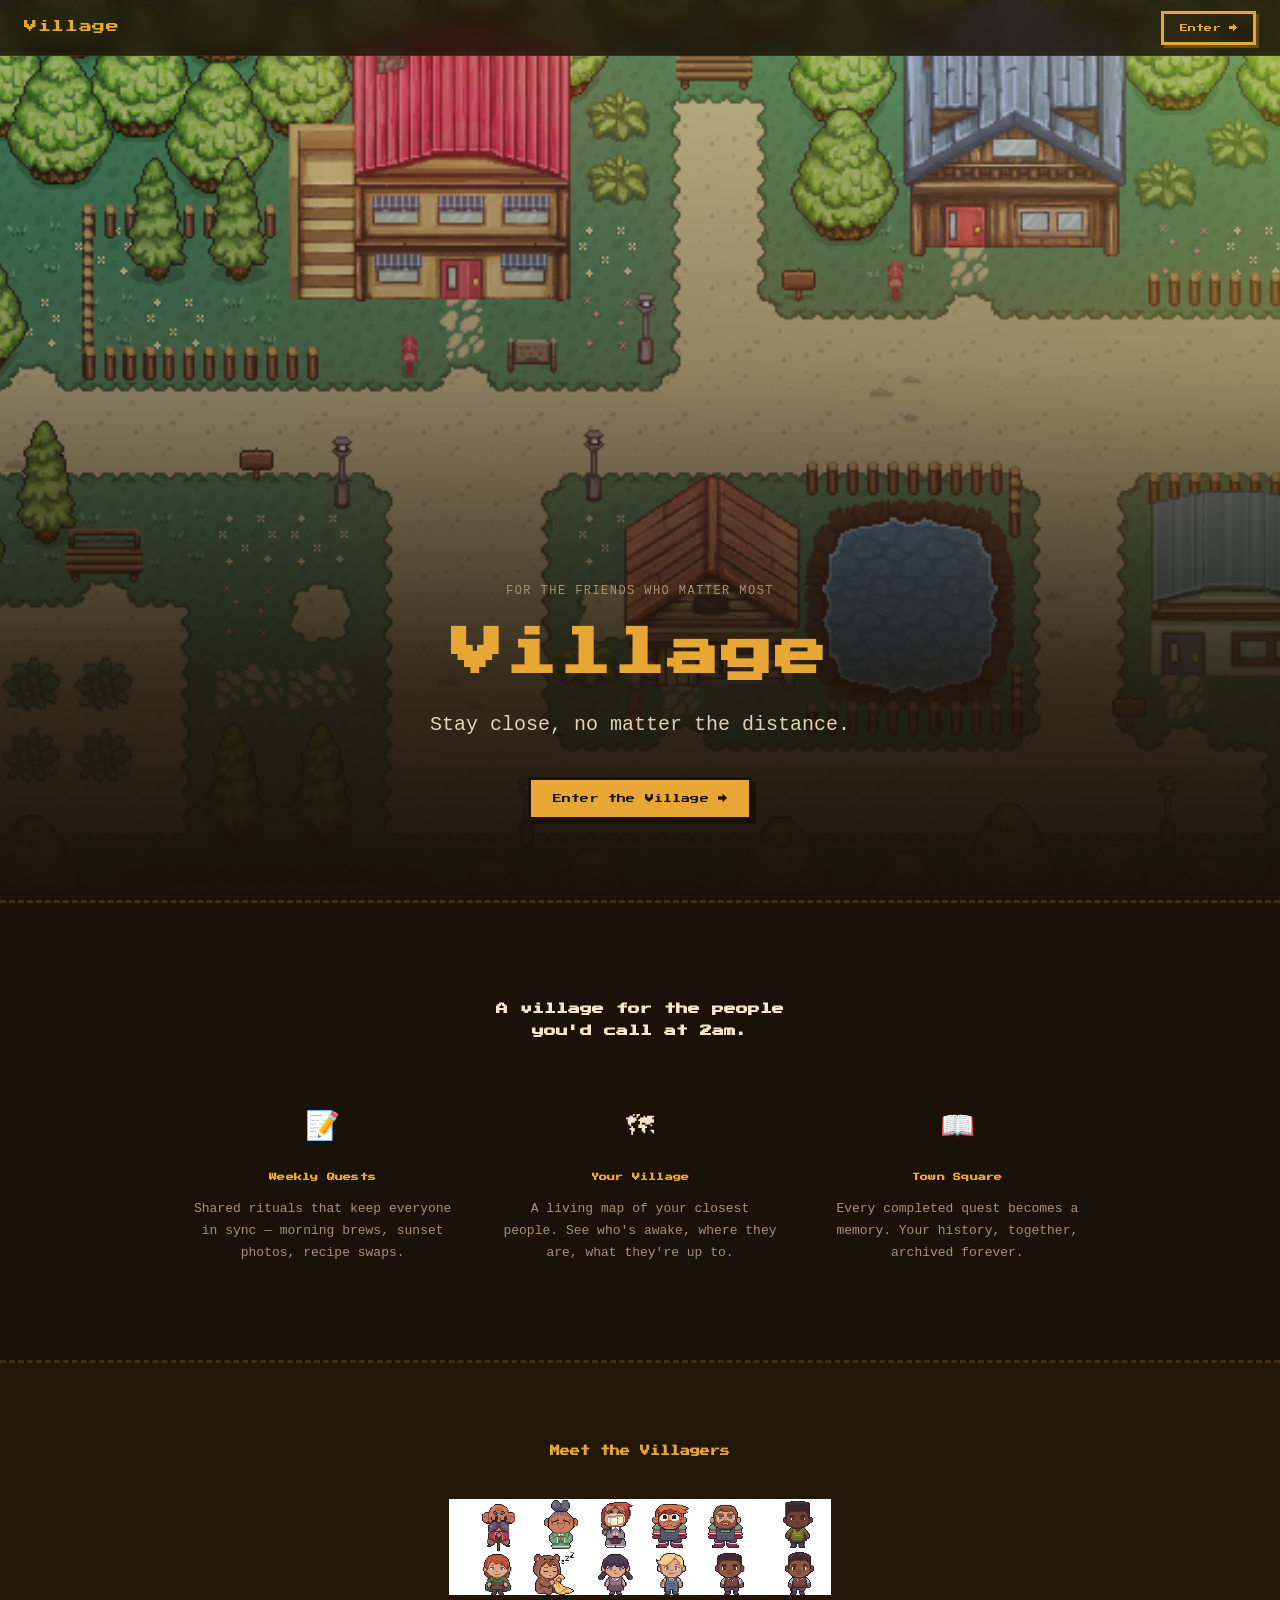
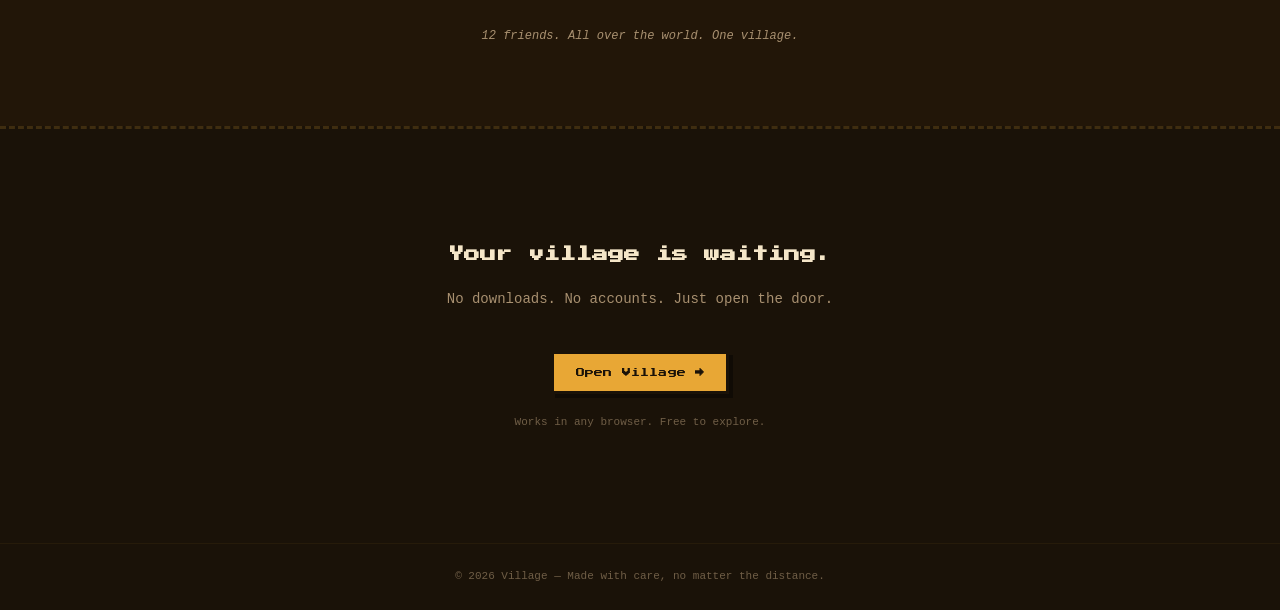
<file: index.html>
<!DOCTYPE html>
<html lang="en">
<head>
  <meta charset="UTF-8" />
  <meta name="viewport" content="width=device-width, initial-scale=1.0" />
  <title>Village — Stay Close, No Matter the Distance</title>
  <meta name="description" content="Village is a cozy social space for the friends who matter most. Share quests, build memories, and stay close — no matter where life takes you." />
  <link rel="preconnect" href="https://fonts.googleapis.com" />
  <link rel="preconnect" href="https://fonts.gstatic.com" crossorigin />
  <link href="https://fonts.googleapis.com/css2?family=Press+Start+2P&display=swap" rel="stylesheet" />

  <style>
    /* ── Design tokens ── */
    :root {
      --bg:         #1a1208;
      --bg-panel:   #221608;
      --cream:      #f5e6c8;
      --cream-muted:#a89070;
      --gold:       #e8a735;
      --pixel:      'Press Start 2P', monospace;
      --body:       'Courier New', Courier, monospace;
    }

    /* ── Reset ── */
    *, *::before, *::after { box-sizing: border-box; margin: 0; padding: 0; }
    html { scroll-behavior: smooth; }
    body {
      background: var(--bg);
      color: var(--cream);
      font-family: var(--body);
      line-height: 1.6;
      -webkit-font-smoothing: antialiased;
    }
    img { display: block; max-width: 100%; }
    a { color: inherit; text-decoration: none; }

    /* ── Container ── */
    .container {
      max-width: 960px;
      margin: 0 auto;
      padding: 0 24px;
    }

    /* ── Pixel button ── */
    .btn {
      display: inline-block;
      font-family: var(--pixel);
      font-size: 9px;
      padding: 14px 22px;
      background: var(--gold);
      color: var(--bg);
      border: 3px solid var(--bg);
      box-shadow: 4px 4px 0 rgba(0,0,0,0.4);
      cursor: pointer;
      transition: transform 0.1s, box-shadow 0.1s;
      letter-spacing: 0.02em;
      line-height: 1;
      -webkit-font-smoothing: none;
    }
    .btn:hover  { transform: translateY(-2px); box-shadow: 4px 6px 0 rgba(0,0,0,0.4); }
    .btn:active { transform: translateY(2px);  box-shadow: 2px 2px 0 rgba(0,0,0,0.4); }
    .btn-outline {
      background: transparent;
      color: var(--gold);
      border-color: var(--gold);
      box-shadow: 3px 3px 0 rgba(232,167,53,0.3);
      font-size: 8px;
      padding: 10px 16px;
    }
    .btn-outline:hover { transform: translateY(-2px); box-shadow: 3px 5px 0 rgba(232,167,53,0.3); }

    /* ── Header ── */
    header {
      position: fixed;
      top: 0; left: 0; right: 0;
      z-index: 100;
      height: 56px;
      display: flex;
      align-items: center;
      justify-content: space-between;
      padding: 0 24px;
      background: rgba(26,18,8,0.85);
      backdrop-filter: blur(8px);
      -webkit-backdrop-filter: blur(8px);
      border-bottom: 1px solid rgba(232,167,53,0.12);
      transition: box-shadow 0.2s;
    }
    header.scrolled { box-shadow: 0 2px 16px rgba(0,0,0,0.5); }
    .header-logo {
      font-family: var(--pixel);
      font-size: 13px;
      color: var(--gold);
      -webkit-font-smoothing: none;
      letter-spacing: 0.05em;
    }

    /* ── Hero ── */
    #hero {
      position: relative;
      height: 100svh;
      min-height: 560px;
      display: flex;
      align-items: flex-end;
      background: url('town.png') center / cover no-repeat;
    }
    #hero::before {
      content: '';
      position: absolute;
      inset: 0;
      background: linear-gradient(
        to bottom,
        rgba(26,18,8,0.1) 0%,
        rgba(26,18,8,0.35) 40%,
        rgba(26,18,8,0.85) 75%,
        #1a1208 100%
      );
    }
    .hero-content {
      position: relative;
      width: 100%;
      text-align: center;
      padding: 0 24px 80px;
    }
    .hero-eyebrow {
      font-family: var(--body);
      font-size: 12px;
      color: var(--cream-muted);
      letter-spacing: 0.12em;
      text-transform: uppercase;
      margin-bottom: 20px;
    }
    .hero-title {
      font-family: var(--pixel);
      font-size: clamp(28px, 6vw, 52px);
      color: var(--gold);
      -webkit-font-smoothing: none;
      line-height: 1.3;
      margin-bottom: 20px;
      letter-spacing: 0.04em;
    }
    .hero-tagline {
      font-family: var(--body);
      font-size: clamp(16px, 2.5vw, 20px);
      color: var(--cream);
      margin-bottom: 36px;
      opacity: 0.9;
    }
    .scroll-hint {
      position: absolute;
      bottom: 28px;
      left: 50%;
      transform: translateX(-50%);
      width: 20px;
      height: 20px;
      border-right: 2px solid var(--gold);
      border-bottom: 2px solid var(--gold);
      transform: translateX(-50%) rotate(45deg);
      opacity: 0.5;
      animation: bounce 1.6s ease-in-out infinite;
      transition: opacity 0.4s;
    }
    @keyframes bounce {
      0%, 100% { transform: translateX(-50%) rotate(45deg) translateY(0); }
      50%       { transform: translateX(-50%) rotate(45deg) translateY(6px); }
    }

    /* ── Section divider ── */
    .divider {
      border: none;
      border-top: 3px dashed rgba(232,167,53,0.18);
      margin: 0;
    }

    /* ── Features ── */
    #features {
      background: var(--bg);
      padding: 96px 0;
    }
    .section-heading {
      font-family: var(--pixel);
      font-size: clamp(9px, 1.2vw, 12px);
      color: var(--cream);
      -webkit-font-smoothing: none;
      line-height: 1.8;
      text-align: center;
      margin-bottom: 64px;
      max-width: 600px;
      margin-left: auto;
      margin-right: auto;
    }
    .pillars {
      display: grid;
      grid-template-columns: repeat(3, 1fr);
      gap: 48px 40px;
    }
    .pillar {
      text-align: center;
    }
    .pillar-icon {
      font-size: 28px;
      margin-bottom: 20px;
    }
    .pillar-title {
      font-family: var(--pixel);
      font-size: 8px;
      color: var(--gold);
      -webkit-font-smoothing: none;
      margin-bottom: 14px;
      line-height: 1.6;
      letter-spacing: 0.03em;
    }
    .pillar-body {
      font-family: var(--body);
      font-size: 13px;
      color: var(--cream-muted);
      line-height: 1.7;
    }

    /* ── Characters ── */
    #characters {
      background: var(--bg-panel);
      padding: 80px 0;
    }
    .characters-heading {
      font-family: var(--pixel);
      font-size: 10px;
      color: var(--gold);
      -webkit-font-smoothing: none;
      text-align: center;
      margin-bottom: 40px;
    }
    .grid-scroll {
      overflow-x: auto;
      overflow-y: hidden;
      -webkit-overflow-scrolling: touch;
      padding-bottom: 8px;
    }
    .grid-scroll::-webkit-scrollbar {
      height: 3px;
    }
    .grid-scroll::-webkit-scrollbar-track { background: rgba(255,255,255,0.04); }
    .grid-scroll::-webkit-scrollbar-thumb { background: rgba(232,167,53,0.3); border-radius: 2px; }
    .grid-img {
      height: 96px;
      width: auto;
      max-width: none;
      image-rendering: pixelated;
      image-rendering: crisp-edges;
      margin: 0 auto;
    }
    .characters-sub {
      font-family: var(--body);
      font-style: italic;
      font-size: 12px;
      color: var(--cream-muted);
      text-align: center;
      margin-top: 24px;
    }

    /* ── CTA ── */
    #cta {
      background: var(--bg);
      padding: 112px 24px;
      text-align: center;
    }
    .cta-heading {
      font-family: var(--pixel);
      font-size: clamp(12px, 2vw, 16px);
      color: var(--cream);
      -webkit-font-smoothing: none;
      line-height: 1.7;
      margin-bottom: 20px;
    }
    .cta-sub {
      font-family: var(--body);
      font-size: 14px;
      color: var(--cream-muted);
      margin-bottom: 40px;
    }
    .cta-fine {
      margin-top: 20px;
      font-family: var(--body);
      font-size: 11px;
      color: var(--cream-muted);
      opacity: 0.6;
    }

    /* ── Footer ── */
    footer {
      background: var(--bg);
      border-top: 1px solid rgba(232,167,53,0.1);
      padding: 24px;
      text-align: center;
      font-family: var(--body);
      font-size: 11px;
      color: var(--cream-muted);
      opacity: 0.6;
    }

    /* ── Mobile ── */
    @media (max-width: 720px) {
      .pillars {
        grid-template-columns: 1fr;
        gap: 40px;
      }
      #features { padding: 72px 0; }
      .section-heading { font-size: 9px; margin-bottom: 48px; }
    }
  </style>
</head>
<body>

  <!-- Header -->
  <header id="site-header">
    <span class="header-logo">Village</span>
    <a href="/app" class="btn btn-outline">Enter &rarr;</a>
  </header>

  <!-- Hero -->
  <section id="hero">
    <div class="hero-content">
      <p class="hero-eyebrow">For the friends who matter most</p>
      <h1 class="hero-title">Village</h1>
      <p class="hero-tagline">Stay close, no matter the distance.</p>
      <a href="/app" class="btn">Enter the Village &rarr;</a>
    </div>
    <span class="scroll-hint" id="scroll-hint" aria-hidden="true"></span>
  </section>

  <hr class="divider" />

  <!-- Features -->
  <section id="features">
    <div class="container">
      <h2 class="section-heading">A village for the people<br />you'd call at 2am.</h2>
      <div class="pillars">
        <div class="pillar">
          <div class="pillar-icon">&#128221;</div>
          <h3 class="pillar-title">Weekly Quests</h3>
          <p class="pillar-body">Shared rituals that keep everyone in sync — morning brews, sunset photos, recipe swaps.</p>
        </div>
        <div class="pillar">
          <div class="pillar-icon">&#128506;</div>
          <h3 class="pillar-title">Your Village</h3>
          <p class="pillar-body">A living map of your closest people. See who's awake, where they are, what they're up to.</p>
        </div>
        <div class="pillar">
          <div class="pillar-icon">&#128214;</div>
          <h3 class="pillar-title">Town Square</h3>
          <p class="pillar-body">Every completed quest becomes a memory. Your history, together, archived forever.</p>
        </div>
      </div>
    </div>
  </section>

  <hr class="divider" />

  <!-- Characters -->
  <section id="characters">
    <div class="container">
      <h2 class="characters-heading">Meet the Villagers</h2>
      <div class="grid-scroll">
        <img
          src="peoplegrid.png"
          alt="The 12 villagers of Village — pixel art characters from all over the world"
          class="grid-img"
        />
      </div>
      <p class="characters-sub">12 friends. All over the world. One village.</p>
    </div>
  </section>

  <hr class="divider" />

  <!-- CTA -->
  <section id="cta">
    <h2 class="cta-heading">Your village is waiting.</h2>
    <p class="cta-sub">No downloads. No accounts. Just open the door.</p>
    <a href="/app" class="btn">Open Village &rarr;</a>
    <p class="cta-fine">Works in any browser. Free to explore.</p>
  </section>

  <!-- Footer -->
  <footer>
    &copy; 2026 Village &mdash; Made with care, no matter the distance.
  </footer>

  <script>
    // Sticky header shadow on scroll
    const header = document.getElementById('site-header');
    const hint = document.getElementById('scroll-hint');
    window.addEventListener('scroll', () => {
      header.classList.toggle('scrolled', window.scrollY > 10);
      if (window.scrollY > 80) hint.style.opacity = '0';
    }, { passive: true });
  </script>

</body>
</html>
</file>
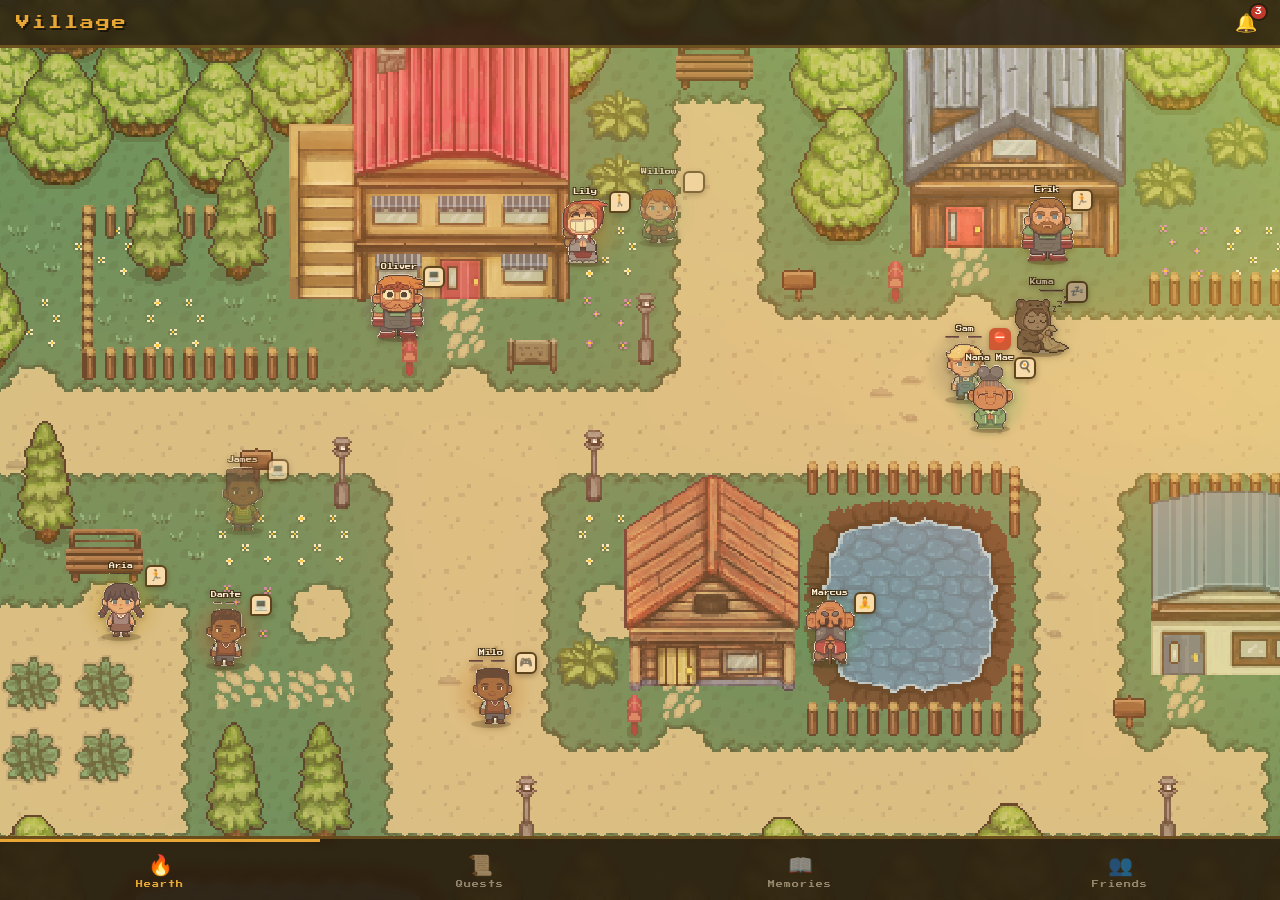
<file: app.html>
<!DOCTYPE html>
<html lang="en">
<head>
  <meta charset="UTF-8">
  <meta name="viewport" content="width=device-width, initial-scale=1.0">
  <title>Village — Stay Close, No Matter the Distance</title>
  <link rel="stylesheet" href="css/variables.css">
  <link rel="stylesheet" href="css/reset.css">
  <link rel="stylesheet" href="css/animations.css">
  <link rel="stylesheet" href="css/layout.css">
  <link rel="stylesheet" href="css/town.css">
  <link rel="stylesheet" href="css/pixel-ui.css">
  <link rel="stylesheet" href="css/panels.css">
</head>
<body>

<div id="app">
  <!-- Loading Screen -->
  <div id="loading-screen">
    <div class="loading-logo">Village</div>
    <div class="loading-tagline">Stay close, no matter the distance</div>
    <div class="loading-bar-container">
      <div class="loading-bar-fill"></div>
    </div>
  </div>

  <!-- Town Map (base layer) -->
  <div id="town"></div>

  <!-- Day/Night Overlay -->
  <div id="daynight-overlay"></div>

  <!-- Overlay Dim (behind panels) -->
  <div id="overlay-dim"></div>

  <!-- Profile Card (floating near villager) -->
  <div id="profile-card"></div>

  <!-- Quest Board Panel (right) -->
  <div id="quest-panel" class="panel panel-right">
    <div class="panel-header">
      <h2>📜 Village Quests</h2>
      <button class="btn-close" aria-label="Close">✕</button>
    </div>
    <div class="panel-body"></div>
  </div>

  <!-- Town Square Panel (left) -->
  <div id="memory-panel" class="panel panel-left">
    <div class="panel-header">
      <h2>📖 Town Square</h2>
      <button class="btn-close" aria-label="Close">✕</button>
    </div>
    <div class="panel-body"></div>
  </div>

  <!-- Friends Panel (narrow right) -->
  <div id="friends-panel" class="panel panel-right-narrow">
    <div class="panel-header">
      <h2>👥 Friends</h2>
      <button class="btn-close" aria-label="Close">✕</button>
    </div>
    <div class="panel-body"></div>
  </div>

  <!-- Notification Feed (dropdown) -->
  <div id="notification-feed"></div>

  <!-- Walk-through bar -->
  <div id="walkthrough-bar">
    <span style="font-family:var(--font-pixel);font-size:8px;color:var(--color-accent-gold)">🚶 Walking Through Memories</span>
    <button class="btn btn-small btn-primary" id="exit-walkthrough">Back to Village</button>
  </div>

  <!-- Top Bar -->
  <header id="top-bar">
    <div class="logo">Village</div>
    <div class="top-bar-actions">
      <button id="btn-notifications" class="icon-btn">
        🔔
        <span class="badge">3</span>
      </button>
    </div>
  </header>

  <!-- Tab Bar -->
  <nav id="tab-bar">
    <button class="tab active" data-panel="hearth">
      <span class="tab-icon">🔥</span>
      <span class="tab-label">Hearth</span>
    </button>
    <button class="tab" data-panel="quests">
      <span class="tab-icon">📜</span>
      <span class="tab-label">Quests</span>
    </button>
    <button class="tab" data-panel="memories">
      <span class="tab-icon">📖</span>
      <span class="tab-label">Memories</span>
    </button>
    <button class="tab" data-panel="friends">
      <span class="tab-icon">👥</span>
      <span class="tab-label">Friends</span>
    </button>
  </nav>
</div>

<!-- Scripts (dependency order) -->
<script src="js/data.js"></script>
<script src="js/villager.js"></script>
<script src="js/ui.js"></script>
<script src="js/hearth.js"></script>
<script src="js/quests.js"></script>
<script src="js/confetti.js"></script>
<script src="js/townsquare.js"></script>
<script src="js/app.js"></script>

</body>
</html>
</file>
<file: css/variables.css>
@import url('https://fonts.googleapis.com/css2?family=Press+Start+2P&display=swap');

:root {
  /* Fonts */
  --font-pixel: 'Press Start 2P', monospace;
  --font-body: 'Courier New', Courier, monospace;

  /* Core palette (derived from town.png) */
  --color-bg: #2a1e0f;
  --color-panel: #3d2b1f;
  --color-panel-darker: #2e1f14;
  --color-parchment: #f5e6c8;
  --color-parchment-dark: #d4c4a0;
  --color-text-dark: #2a1e0f;
  --color-text-light: #f5e6c8;
  --color-accent-gold: #e8a735;
  --color-accent-gold-dark: #b87e20;
  --color-green: #5b8c3e;
  --color-blue: #4a7fb5;
  --color-red: #c0392b;

  /* Mood ring colors */
  --mood-energized: #f1c40f;
  --mood-peaceful: #2ecc71;
  --mood-stressed: #e74c3c;
  --mood-excited: #e67e22;
  --mood-lonely: #3498db;
  --mood-creative: #9b59b6;

  /* Pulse states */
  --pulse-active: #2ecc71;
  --pulse-away: #f39c12;
  --pulse-dnd: #e74c3c;
  --pulse-sleeping: #636e72;

  /* Z-index bands */
  --z-town: 0;
  --z-daynight: 1;
  --z-villagers: 2;        /* 2–999, Y-sorted */
  --z-profile: 1000;
  --z-panels: 2000;
  --z-toasts: 3000;
  --z-confetti: 3000;
  --z-topbar: 4000;
  --z-tabbar: 4000;
  --z-modal: 5000;

  /* Layout */
  --topbar-h: 48px;
  --tabbar-h: 64px;
  --panel-width: 420px;
  --panel-narrow: 280px;
  --panel-wide: 520px;

  /* Pixel border shorthand */
  --border-pixel: 4px solid var(--color-bg);
  --shadow-pixel: 4px 4px 0 rgba(0,0,0,0.3);
}
</file>
<file: css/animations.css>
/* Villager bob while walking */
@keyframes bob {
  0%, 100% { transform: translateY(0); }
  50% { transform: translateY(-3px); }
}

/* Mood ring pulse */
@keyframes pulse-glow {
  0%, 100% { opacity: 0.3; }
  50% { opacity: 0.55; }
}

/* Activity bubble float */
@keyframes bubble-float {
  0%, 100% { transform: translateY(0); }
  50% { transform: translateY(-2px); }
}

/* Click bounce */
@keyframes click-bounce {
  0% { transform: scale(1); }
  40% { transform: scale(1.2); }
  100% { transform: scale(1); }
}

/* Panel slide in from right */
@keyframes slide-in-right {
  from { transform: translateX(100%); }
  to { transform: translateX(0); }
}

/* Panel slide in from left */
@keyframes slide-in-left {
  from { transform: translateX(-100%); }
  to { transform: translateX(0); }
}

/* Profile card pop */
@keyframes card-pop {
  0% { opacity: 0; transform: scale(0.8) translateY(10px); }
  70% { opacity: 1; transform: scale(1.03) translateY(-2px); }
  100% { opacity: 1; transform: scale(1) translateY(0); }
}

/* Toast slide down */
@keyframes toast-in {
  from { transform: translateX(-50%) translateY(-120%); opacity: 0; }
  to { transform: translateX(-50%) translateY(0); opacity: 1; }
}

@keyframes toast-out {
  from { transform: translateX(-50%) translateY(0); opacity: 1; }
  to { transform: translateX(-50%) translateY(-120%); opacity: 0; }
}

/* Star twinkle */
@keyframes twinkle {
  0%, 100% { opacity: 0; }
  50% { opacity: 1; }
}

/* Confetti fall */
@keyframes confetti-fall {
  0% { transform: translateY(0) rotate(0deg); opacity: 1; }
  100% { transform: translateY(100vh) rotate(720deg); opacity: 0; }
}

/* Hover lift */
@keyframes hover-lift {
  from { transform: translateY(0); }
  to { transform: translateY(-3px); }
}

/* Gold flash for quest completion */
@keyframes gold-flash {
  0% { box-shadow: 0 0 0 0 rgba(232, 167, 53, 0.6); }
  50% { box-shadow: 0 0 20px 10px rgba(232, 167, 53, 0.4); }
  100% { box-shadow: 0 0 0 0 rgba(232, 167, 53, 0); }
}

/* Loading bar fill */
@keyframes load-fill {
  from { width: 0%; }
  to { width: 100%; }
}

/* Notification badge pulse */
@keyframes badge-pulse {
  0%, 100% { transform: scale(1); }
  50% { transform: scale(1.15); }
}
</file>
<file: css/layout.css>
/* ===== App Container ===== */
#app {
  position: fixed;
  inset: 0;
  overflow: hidden;
}

/* ===== Top Bar ===== */
#top-bar {
  position: fixed;
  top: 0;
  left: 0;
  right: 0;
  height: var(--topbar-h);
  background: rgba(42, 30, 15, 0.88);
  backdrop-filter: blur(4px);
  display: flex;
  align-items: center;
  justify-content: space-between;
  padding: 0 16px;
  z-index: var(--z-topbar);
  border-bottom: 3px solid rgba(232, 167, 53, 0.3);
}

.logo {
  font-family: var(--font-pixel);
  font-size: 14px;
  color: var(--color-accent-gold);
  letter-spacing: 2px;
  text-shadow: 2px 2px 0 rgba(0,0,0,0.5);
}

.top-bar-actions {
  display: flex;
  gap: 8px;
  align-items: center;
}

/* ===== Tab Bar ===== */
#tab-bar {
  position: fixed;
  bottom: 0;
  left: 0;
  right: 0;
  height: var(--tabbar-h);
  background: rgba(42, 30, 15, 0.92);
  backdrop-filter: blur(4px);
  display: flex;
  align-items: stretch;
  z-index: var(--z-tabbar);
  border-top: 3px solid rgba(232, 167, 53, 0.3);
}

.tab {
  flex: 1;
  display: flex;
  flex-direction: column;
  align-items: center;
  justify-content: center;
  gap: 4px;
  color: rgba(245, 230, 200, 0.5);
  transition: color 0.2s, background 0.2s;
  border-top: 3px solid transparent;
  padding-top: 2px;
}

.tab:hover {
  color: var(--color-text-light);
  background: rgba(232, 167, 53, 0.08);
}

.tab.active {
  color: var(--color-accent-gold);
  border-top-color: var(--color-accent-gold);
}

.tab-icon {
  font-size: 20px;
  line-height: 1;
}

.tab-label {
  font-family: var(--font-pixel);
  font-size: 7px;
  letter-spacing: 1px;
}

/* ===== Overlay Dim ===== */
#overlay-dim {
  position: fixed;
  inset: 0;
  background: rgba(0, 0, 0, 0.45);
  z-index: calc(var(--z-panels) - 1);
  opacity: 0;
  pointer-events: none;
  transition: opacity 0.3s ease;
}

#overlay-dim.visible {
  opacity: 1;
  pointer-events: auto;
}

/* ===== Panel Base ===== */
.panel {
  position: fixed;
  top: var(--topbar-h);
  bottom: var(--tabbar-h);
  background: var(--color-panel);
  border: 3px solid rgba(232, 167, 53, 0.25);
  z-index: var(--z-panels);
  display: flex;
  flex-direction: column;
  transition: transform 0.35s cubic-bezier(0.34, 1.56, 0.64, 1);
  overflow: hidden;
}

.panel.panel-right {
  right: 0;
  width: var(--panel-width);
  transform: translateX(110%);
  border-left: 3px solid rgba(232, 167, 53, 0.25);
}

.panel.panel-left {
  left: 0;
  width: var(--panel-wide);
  transform: translateX(-110%);
  border-right: 3px solid rgba(232, 167, 53, 0.25);
}

.panel.panel-right-narrow {
  right: 0;
  width: var(--panel-narrow);
  transform: translateX(110%);
  border-left: 3px solid rgba(232, 167, 53, 0.25);
}

.panel.open {
  transform: translateX(0);
}

/* Panel header */
.panel-header {
  display: flex;
  align-items: center;
  justify-content: space-between;
  padding: 12px 14px;
  border-bottom: 3px solid rgba(232, 167, 53, 0.2);
  flex-shrink: 0;
}

.panel-header h2 {
  font-family: var(--font-pixel);
  font-size: 11px;
  color: var(--color-accent-gold);
  letter-spacing: 1px;
}

/* Panel body */
.panel-body {
  flex: 1;
  overflow-y: auto;
  padding: 14px;
}

/* ===== Profile Card ===== */
#profile-card {
  position: absolute;
  width: 300px;
  background: var(--color-panel);
  border: 4px solid var(--color-accent-gold-dark);
  box-shadow: 0 8px 24px rgba(0,0,0,0.5), var(--shadow-pixel);
  z-index: var(--z-profile);
  opacity: 0;
  pointer-events: none;
  transform: scale(0.85) translateY(10px);
  transition: none;
  padding: 0;
  overflow: hidden;
}

#profile-card.open {
  opacity: 1;
  pointer-events: auto;
  animation: card-pop 0.3s ease forwards;
}

.profile-top {
  display: flex;
  gap: 12px;
  padding: 14px;
  background: rgba(0,0,0,0.15);
}

.profile-avatar {
  width: 72px;
  height: 72px;
  border: 3px solid var(--color-accent-gold-dark);
  object-fit: contain;
  background: var(--color-panel-darker);
  flex-shrink: 0;
}

.profile-info {
  flex: 1;
  min-width: 0;
}

.profile-name {
  font-family: var(--font-pixel);
  font-size: 10px;
  color: var(--color-accent-gold);
  margin-bottom: 4px;
}

.profile-location {
  font-size: 11px;
  color: var(--color-text-light);
  opacity: 0.7;
  margin-bottom: 6px;
}

.profile-status {
  font-size: 12px;
  font-style: italic;
  color: var(--color-parchment);
}

.profile-details {
  padding: 10px 14px;
  display: flex;
  flex-direction: column;
  gap: 6px;
  font-size: 11px;
}

.profile-row {
  display: flex;
  align-items: center;
  gap: 8px;
}

.profile-row .label {
  font-family: var(--font-pixel);
  font-size: 6px;
  color: var(--color-accent-gold-dark);
  width: 70px;
  flex-shrink: 0;
  text-transform: uppercase;
}

.profile-bio {
  padding: 0 14px 10px;
  font-size: 11px;
  color: var(--color-parchment-dark);
  font-style: italic;
  border-top: 2px solid rgba(232,167,53,0.15);
  padding-top: 10px;
}

.profile-actions {
  display: flex;
  gap: 8px;
  padding: 10px 14px;
  border-top: 2px solid rgba(232,167,53,0.15);
}

/* ===== Toast Notifications ===== */
.toast {
  position: fixed;
  top: calc(var(--topbar-h) + 12px);
  left: 50%;
  transform: translateX(-50%);
  background: var(--color-panel);
  border: 3px solid var(--color-accent-gold);
  box-shadow: 0 4px 16px rgba(0,0,0,0.5);
  padding: 8px 16px;
  display: flex;
  align-items: center;
  gap: 10px;
  z-index: var(--z-toasts);
  animation: toast-in 0.3s ease forwards;
  max-width: 400px;
}

.toast.leaving {
  animation: toast-out 0.3s ease forwards;
}

.toast-avatar {
  width: 28px;
  height: 28px;
  border-radius: 50%;
  border: 2px solid var(--color-bg);
  object-fit: cover;
}

.toast-text {
  font-family: var(--font-pixel);
  font-size: 7px;
  color: var(--color-text-light);
  line-height: 1.6;
}

/* ===== Notification Dropdown ===== */
#notification-feed {
  position: fixed;
  top: var(--topbar-h);
  right: 12px;
  width: 320px;
  max-height: 400px;
  overflow-y: auto;
  background: var(--color-panel);
  border: 3px solid rgba(232,167,53,0.3);
  box-shadow: 0 8px 24px rgba(0,0,0,0.5);
  z-index: var(--z-panels);
  opacity: 0;
  pointer-events: none;
  transform: translateY(-8px);
  transition: opacity 0.2s, transform 0.2s;
}

#notification-feed.open {
  opacity: 1;
  pointer-events: auto;
  transform: translateY(0);
}

.notif-item {
  display: flex;
  gap: 10px;
  padding: 10px 12px;
  border-bottom: 2px solid rgba(232,167,53,0.1);
  align-items: flex-start;
}

.notif-item.unread {
  border-left: 3px solid var(--color-accent-gold);
}

.notif-avatar {
  width: 28px;
  height: 28px;
  border-radius: 50%;
  border: 2px solid var(--color-bg);
  object-fit: cover;
  flex-shrink: 0;
}

.notif-content {
  flex: 1;
  min-width: 0;
}

.notif-text {
  font-size: 11px;
  color: var(--color-text-light);
  line-height: 1.4;
}

.notif-time {
  font-family: var(--font-pixel);
  font-size: 6px;
  color: var(--color-accent-gold-dark);
  margin-top: 3px;
}

/* ===== Loading Screen ===== */
#loading-screen {
  position: fixed;
  inset: 0;
  background: var(--color-bg);
  display: flex;
  flex-direction: column;
  align-items: center;
  justify-content: center;
  gap: 24px;
  z-index: 9999;
  transition: opacity 0.5s ease;
}

#loading-screen.fade-out {
  opacity: 0;
  pointer-events: none;
}

.loading-logo {
  font-family: var(--font-pixel);
  font-size: 24px;
  color: var(--color-accent-gold);
  text-shadow: 3px 3px 0 rgba(0,0,0,0.5);
}

.loading-tagline {
  font-family: var(--font-pixel);
  font-size: 8px;
  color: var(--color-parchment-dark);
}

.loading-bar-container {
  width: 200px;
  height: 16px;
  border: 3px solid var(--color-accent-gold-dark);
  background: var(--color-panel-darker);
}

.loading-bar-fill {
  height: 100%;
  background: var(--color-accent-gold);
  width: 0%;
  transition: width 0.2s ease;
}

/* ===== Responsive ===== */
@media (max-width: 768px) {
  .panel.panel-right,
  .panel.panel-left,
  .panel.panel-right-narrow {
    width: 100%;
    left: 0;
    right: 0;
  }

  .panel.panel-left {
    transform: translateY(110%);
  }
  .panel.panel-left.open {
    transform: translateY(0);
  }

  .tab-label {
    display: none;
  }

  .tab-icon {
    font-size: 24px;
  }

  #profile-card {
    width: calc(100% - 24px);
    left: 12px !important;
    right: 12px !important;
    bottom: calc(var(--tabbar-h) + 12px) !important;
    top: auto !important;
  }

  .villager {
    width: 48px;
    height: 48px;
  }
}
</file>
<file: css/town.css>
/* ===== Town Map ===== */
#town {
  position: fixed;
  inset: 0;
  background: url('../town.png') center/cover no-repeat;
  image-rendering: pixelated;
  image-rendering: crisp-edges;
  z-index: var(--z-town);
}

/* ===== Day/Night Overlay ===== */
#daynight-overlay {
  position: fixed;
  inset: 0;
  pointer-events: none;
  z-index: var(--z-daynight);
  transition: background-color 2s ease;
}

#daynight-overlay .star {
  position: absolute;
  width: 2px;
  height: 2px;
  background: #fff;
  border-radius: 50%;
  opacity: 0;
  animation: twinkle 3s ease-in-out infinite;
}

/* ===== Villager Sprites ===== */
.villager {
  position: absolute;
  width: 64px;
  height: 64px;
  cursor: pointer;
  z-index: var(--z-villagers);
  filter: drop-shadow(0 2px 3px rgba(0,0,0,0.4));
}

.villager img {
  width: 100%;
  height: 100%;
  object-fit: contain;
  image-rendering: pixelated;
  image-rendering: crisp-edges;
  pointer-events: none;
}

.villager.walking img {
  animation: bob 0.4s ease-in-out infinite;
}

.villager.bounce {
  animation: click-bounce 0.3s ease;
}

/* ===== Villager Shadow ===== */
.villager-shadow {
  position: absolute;
  bottom: -4px;
  left: 50%;
  transform: translateX(-50%);
  width: 40px;
  height: 8px;
  background: rgba(0,0,0,0.25);
  border-radius: 50%;
  pointer-events: none;
}

/* ===== Mood Ring ===== */
.mood-ring {
  position: absolute;
  inset: -10px;
  border-radius: 50%;
  background: radial-gradient(circle, var(--mood-color, #2ecc71) 0%, transparent 70%);
  opacity: 0.35;
  animation: pulse-glow 3s ease-in-out infinite;
  pointer-events: none;
  z-index: -1;
}

/* ===== Floating Name Label ===== */
.villager-name {
  position: absolute;
  bottom: calc(100% + 4px);
  left: 50%;
  transform: translateX(-50%);
  font-family: var(--font-pixel);
  font-size: 6px;
  color: #fff;
  text-shadow: 1px 1px 0 #000, -1px 1px 0 #000, 1px -1px 0 #000, -1px -1px 0 #000;
  white-space: nowrap;
  pointer-events: none;
  z-index: 1;
}

/* ===== Activity Bubble ===== */
.activity-bubble {
  position: absolute;
  top: -8px;
  right: -14px;
  width: 22px;
  height: 22px;
  background: var(--color-parchment);
  border: 2px solid var(--color-bg);
  border-radius: 6px 6px 6px 2px;
  display: flex;
  align-items: center;
  justify-content: center;
  font-size: 11px;
  line-height: 1;
  animation: bubble-float 2s ease-in-out infinite;
  pointer-events: none;
  z-index: 1;
}

/* ===== Pulse States ===== */
.villager.pulse-active .mood-ring {
  /* default — normal pulse */
}

.villager.pulse-away {
  opacity: 0.7;
}
.villager.pulse-away .mood-ring {
  opacity: 0.12;
}

.villager.pulse-dnd .mood-ring {
  background: radial-gradient(circle, #636e72 0%, transparent 70%);
}
.villager.pulse-dnd .activity-bubble {
  background: var(--color-red);
  color: #fff;
  border-color: var(--color-red);
}

.villager.pulse-sleeping {
  filter: brightness(0.65) saturate(0.5) drop-shadow(0 2px 3px rgba(0,0,0,0.4));
}
.villager.pulse-sleeping .mood-ring {
  opacity: 0.08;
  background: radial-gradient(circle, #636e72 0%, transparent 70%);
}
</file>
<file: css/pixel-ui.css>
/* ===== Pixel Card ===== */
.pixel-card {
  background: var(--color-parchment);
  color: var(--color-text-dark);
  border: 4px solid var(--color-bg);
  box-shadow: var(--shadow-pixel);
  padding: 12px;
  margin-bottom: 12px;
  transition: transform 0.15s ease, box-shadow 0.15s ease;
}

.pixel-card:hover {
  transform: translateY(-2px);
  box-shadow: 4px 6px 0 rgba(0,0,0,0.35);
}

.pixel-card.gold-border {
  border-color: var(--color-accent-gold);
  box-shadow: 4px 4px 0 rgba(232,167,53,0.3);
}

.pixel-card.completed {
  opacity: 0.6;
  filter: grayscale(0.3);
}

/* ===== Buttons ===== */
.btn {
  font-family: var(--font-pixel);
  font-size: 8px;
  padding: 8px 14px;
  border: 3px solid var(--color-bg);
  box-shadow: 3px 3px 0 rgba(0,0,0,0.3);
  transition: transform 0.1s, box-shadow 0.1s;
  display: inline-flex;
  align-items: center;
  gap: 6px;
}

.btn:active {
  transform: translateY(2px);
  box-shadow: 1px 1px 0 rgba(0,0,0,0.3);
}

.btn-primary {
  background: var(--color-accent-gold);
  color: var(--color-text-dark);
}

.btn-secondary {
  background: var(--color-panel);
  color: var(--color-text-light);
}

.btn-danger {
  background: var(--color-red);
  color: #fff;
}

.btn-small {
  font-size: 7px;
  padding: 5px 10px;
  border-width: 2px;
  box-shadow: 2px 2px 0 rgba(0,0,0,0.3);
}

.btn-close {
  width: 28px;
  height: 28px;
  font-family: var(--font-pixel);
  font-size: 10px;
  background: var(--color-panel-darker);
  border: 2px solid var(--color-bg);
  color: var(--color-text-light);
  display: flex;
  align-items: center;
  justify-content: center;
  transition: background 0.15s;
}

.btn-close:hover {
  background: var(--color-red);
}

/* ===== Progress Bar ===== */
.progress-bar {
  display: flex;
  gap: 3px;
  height: 12px;
}

.progress-segment {
  flex: 1;
  background: var(--color-panel);
  border: 2px solid var(--color-bg);
}

.progress-segment.filled {
  background: var(--color-green);
}

.progress-segment.filled.gold {
  background: var(--color-accent-gold);
}

/* ===== Avatar Row ===== */
.avatar-row {
  display: flex;
  gap: -4px;
}

.avatar-thumb {
  width: 28px;
  height: 28px;
  border-radius: 50%;
  border: 2px solid var(--color-bg);
  object-fit: cover;
  margin-left: -6px;
  background: var(--color-panel);
}

.avatar-thumb:first-child {
  margin-left: 0;
}

/* ===== Badge ===== */
.badge {
  display: inline-flex;
  align-items: center;
  justify-content: center;
  min-width: 18px;
  height: 18px;
  padding: 0 4px;
  font-family: var(--font-pixel);
  font-size: 7px;
  background: var(--color-red);
  color: #fff;
  border-radius: 9px;
  border: 2px solid var(--color-bg);
  animation: badge-pulse 2s ease-in-out infinite;
}

/* ===== Mood Dot ===== */
.mood-dot {
  display: inline-block;
  width: 10px;
  height: 10px;
  border-radius: 50%;
  border: 2px solid var(--color-bg);
}

/* ===== Pulse Dot ===== */
.pulse-dot {
  display: inline-block;
  width: 8px;
  height: 8px;
  border-radius: 50%;
  border: 2px solid var(--color-bg);
}

/* ===== Section Headers ===== */
.section-header {
  font-family: var(--font-pixel);
  font-size: 10px;
  color: var(--color-accent-gold);
  padding: 8px 0;
  margin-bottom: 8px;
  border-bottom: 2px solid var(--color-accent-gold-dark);
  text-transform: uppercase;
}

/* ===== Tag / Chip ===== */
.tag {
  display: inline-block;
  font-family: var(--font-pixel);
  font-size: 6px;
  padding: 3px 6px;
  background: var(--color-panel);
  color: var(--color-text-light);
  border: 2px solid var(--color-bg);
}

/* ===== Divider ===== */
.pixel-divider {
  height: 4px;
  background: repeating-linear-gradient(
    90deg,
    var(--color-bg) 0px,
    var(--color-bg) 4px,
    transparent 4px,
    transparent 8px
  );
  margin: 12px 0;
}

/* ===== Pixel Icon Button ===== */
.icon-btn {
  width: 36px;
  height: 36px;
  display: flex;
  align-items: center;
  justify-content: center;
  font-size: 18px;
  position: relative;
  transition: transform 0.1s;
}

.icon-btn:hover {
  transform: scale(1.1);
}

.icon-btn .badge {
  position: absolute;
  top: -2px;
  right: -4px;
}
</file>
<file: css/panels.css>
/* ===== Quest Panel Styles ===== */
.quest-section {
  margin-bottom: 16px;
}

.quest-card-icon {
  font-size: 28px;
  line-height: 1;
}

.quest-card-header {
  display: flex;
  align-items: flex-start;
  gap: 10px;
  margin-bottom: 8px;
}

.quest-card-title {
  font-family: var(--font-pixel);
  font-size: 9px;
  color: var(--color-text-dark);
  line-height: 1.4;
}

.quest-card-desc {
  font-size: 11px;
  color: var(--color-text-dark);
  opacity: 0.8;
  margin-bottom: 10px;
  line-height: 1.4;
}

.quest-card-meta {
  display: flex;
  align-items: center;
  justify-content: space-between;
  gap: 8px;
  margin-bottom: 8px;
}

.quest-card-deadline {
  font-family: var(--font-pixel);
  font-size: 6px;
  color: var(--color-text-dark);
  opacity: 0.6;
}

.quest-card-footer {
  display: flex;
  align-items: center;
  justify-content: space-between;
  margin-top: 10px;
}

.quest-detail {
  display: none;
  margin-top: 10px;
  padding-top: 10px;
  border-top: 2px dashed rgba(42,30,15,0.2);
}

.quest-detail.expanded {
  display: block;
}

.quest-timeline-entry {
  display: flex;
  gap: 8px;
  padding: 6px 0;
  font-size: 11px;
  color: var(--color-text-dark);
  border-bottom: 1px solid rgba(42,30,15,0.1);
}

.quest-timeline-day {
  font-family: var(--font-pixel);
  font-size: 7px;
  color: var(--color-accent-gold-dark);
  width: 50px;
  flex-shrink: 0;
}

/* Elder suggestion card */
.elder-suggestion {
  border-color: var(--color-accent-gold);
  background: linear-gradient(135deg, var(--color-parchment) 0%, #faeac8 100%);
  box-shadow: 0 0 12px rgba(232,167,53,0.2), var(--shadow-pixel);
}

.elder-label {
  font-family: var(--font-pixel);
  font-size: 7px;
  color: var(--color-accent-gold-dark);
  margin-bottom: 6px;
  display: flex;
  align-items: center;
  gap: 6px;
}

/* ===== Memory Panel Styles ===== */
.memory-view-toggle {
  display: flex;
  gap: 6px;
  margin-bottom: 14px;
}

.memory-view-btn {
  font-family: var(--font-pixel);
  font-size: 7px;
  padding: 6px 12px;
  background: var(--color-panel-darker);
  color: var(--color-text-light);
  border: 2px solid var(--color-bg);
  transition: background 0.15s;
}

.memory-view-btn.active {
  background: var(--color-accent-gold);
  color: var(--color-text-dark);
}

/* Gallery grid */
.memory-gallery {
  display: grid;
  grid-template-columns: repeat(2, 1fr);
  gap: 10px;
}

.memory-card-thumb {
  width: 100%;
  height: 80px;
  object-fit: cover;
  border: 2px solid var(--color-bg);
  background: var(--color-panel-darker);
  margin-bottom: 6px;
}

.memory-card-title {
  font-family: var(--font-pixel);
  font-size: 7px;
  color: var(--color-text-dark);
  margin-bottom: 3px;
}

.memory-card-date {
  font-family: var(--font-pixel);
  font-size: 6px;
  color: var(--color-text-dark);
  opacity: 0.5;
}

/* Timeline view */
.memory-timeline {
  position: relative;
  padding-left: 20px;
}

.memory-timeline::before {
  content: '';
  position: absolute;
  left: 8px;
  top: 0;
  bottom: 0;
  width: 4px;
  background: repeating-linear-gradient(
    180deg,
    var(--color-accent-gold-dark) 0px,
    var(--color-accent-gold-dark) 4px,
    transparent 4px,
    transparent 8px
  );
}

.timeline-entry {
  position: relative;
  margin-bottom: 16px;
  padding-left: 16px;
}

.timeline-entry::before {
  content: '';
  position: absolute;
  left: -16px;
  top: 6px;
  width: 12px;
  height: 12px;
  background: var(--color-accent-gold);
  border: 3px solid var(--color-bg);
  border-radius: 50%;
}

.timeline-date {
  font-family: var(--font-pixel);
  font-size: 7px;
  color: var(--color-accent-gold);
  margin-bottom: 6px;
}

/* Memory detail */
.memory-detail-overlay {
  position: absolute;
  inset: 0;
  background: var(--color-panel);
  z-index: 10;
  overflow-y: auto;
  padding: 14px;
  display: none;
}

.memory-detail-overlay.open {
  display: block;
}

.memory-detail-image {
  width: 100%;
  height: 160px;
  object-fit: cover;
  border: 3px solid var(--color-bg);
  margin-bottom: 12px;
  background: var(--color-panel-darker);
}

.memory-detail-title {
  font-family: var(--font-pixel);
  font-size: 11px;
  color: var(--color-accent-gold);
  margin-bottom: 8px;
}

.memory-detail-desc {
  font-size: 12px;
  line-height: 1.5;
  color: var(--color-text-light);
  margin-bottom: 12px;
}

.voice-note-bar {
  display: flex;
  align-items: center;
  gap: 8px;
  padding: 8px 12px;
  background: var(--color-panel-darker);
  border: 2px solid var(--color-bg);
  margin-bottom: 12px;
}

.voice-wave {
  flex: 1;
  height: 20px;
  display: flex;
  align-items: center;
  gap: 2px;
}

.voice-wave-bar {
  width: 3px;
  background: var(--color-accent-gold);
  border-radius: 1px;
}

/* Walk-through mode */
.walkthrough-polaroid {
  position: absolute;
  width: 100px;
  padding: 6px;
  background: var(--color-parchment);
  border: 3px solid var(--color-bg);
  box-shadow: var(--shadow-pixel);
  cursor: pointer;
  z-index: 800;
  transition: transform 0.2s;
}

.walkthrough-polaroid:hover {
  transform: scale(1.08) rotate(-2deg);
}

.walkthrough-polaroid img {
  width: 100%;
  height: 60px;
  object-fit: cover;
  border: 2px solid var(--color-bg);
}

.walkthrough-polaroid .caption {
  font-family: var(--font-pixel);
  font-size: 5px;
  color: var(--color-text-dark);
  margin-top: 4px;
  text-align: center;
}

#walkthrough-bar {
  position: fixed;
  top: var(--topbar-h);
  left: 50%;
  transform: translateX(-50%);
  background: var(--color-panel);
  border: 3px solid var(--color-accent-gold);
  padding: 8px 16px;
  z-index: var(--z-toasts);
  display: none;
  align-items: center;
  gap: 12px;
}

#walkthrough-bar.visible {
  display: flex;
}

/* ===== Friends Panel ===== */
.friend-search {
  width: 100%;
  padding: 8px 10px;
  font-family: var(--font-body);
  font-size: 12px;
  background: var(--color-panel-darker);
  color: var(--color-text-light);
  border: 2px solid var(--color-bg);
  margin-bottom: 10px;
  outline: none;
}

.friend-search:focus {
  border-color: var(--color-accent-gold-dark);
}

.friend-row {
  display: flex;
  align-items: center;
  gap: 10px;
  padding: 8px;
  cursor: pointer;
  border-bottom: 2px solid rgba(232,167,53,0.1);
  transition: background 0.15s;
}

.friend-row:hover {
  background: rgba(232,167,53,0.08);
}

.friend-row-avatar {
  width: 36px;
  height: 36px;
  border-radius: 50%;
  border: 2px solid var(--color-bg);
  object-fit: cover;
  flex-shrink: 0;
  background: var(--color-panel-darker);
}

.friend-row-info {
  flex: 1;
  min-width: 0;
}

.friend-row-name {
  font-family: var(--font-pixel);
  font-size: 8px;
  color: var(--color-text-light);
  margin-bottom: 2px;
}

.friend-row-activity {
  font-size: 10px;
  color: var(--color-parchment-dark);
  white-space: nowrap;
  overflow: hidden;
  text-overflow: ellipsis;
}

.friend-row-dots {
  display: flex;
  flex-direction: column;
  gap: 4px;
  align-items: center;
}
</file>
